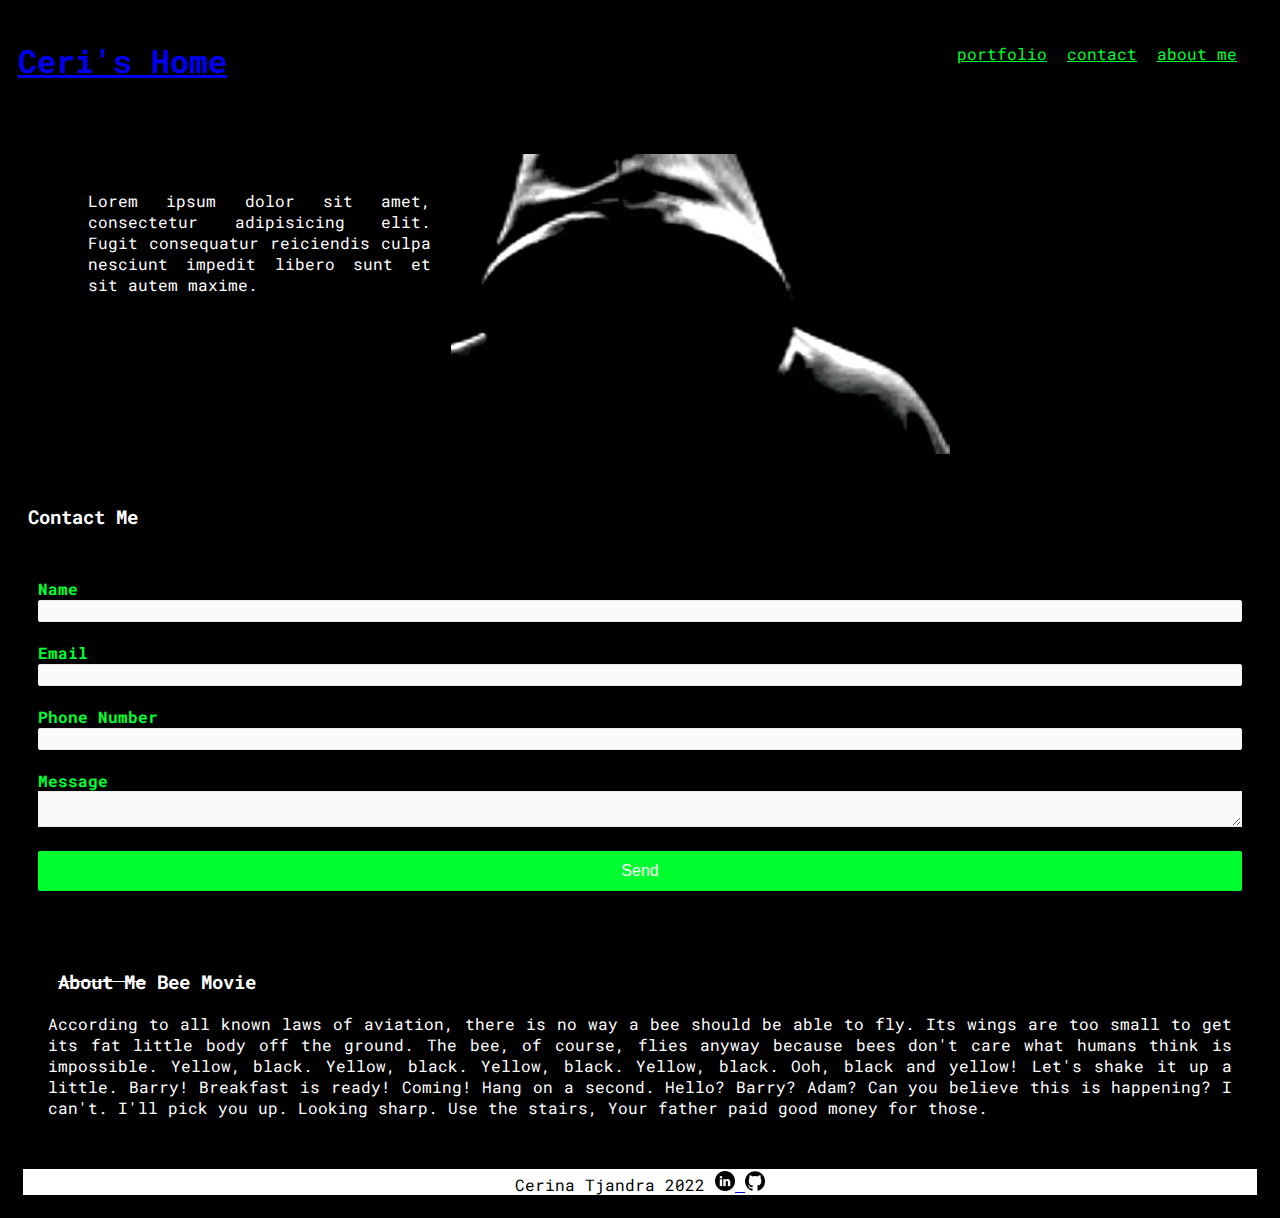
<file: index.html>
<!DOCTYPE html>
<html lang="en">
<head>
    <meta charset="UTF-8">
    <meta http-equiv="X-UA-Compatible" content="IE=edge">
    <meta name="viewport" content="width=device-width, initial-scale=1.0">
    <title>Cerina Tjandra's Portfolio</title>
    <link rel="stylesheet" href="styles.css" />
</head>
<body>
    <header>
        <a href="index.html">
            <h1>Ceri's Home</h1>
        </a>
        <nav>
            <a href="portfolio.html">Portfolio</a>
            <a href="#form-wrapper">Contact</a>
            <a href="#about">About Me</a>
        </nav>
    </header>

    <main>
        <div id="top">
            <div id="top-left">
                <p>
                Lorem ipsum dolor sit amet, consectetur adipisicing elit. Fugit consequatur reiciendis culpa nesciunt impedit libero sunt et sit autem maxime.
                </p>
            </div>
            <div id="top-right">
                <!-- <img src="images/ceri.jpg"> -->
            </div>
        </div>
        <div id="form">
            <h3>Contact Me</h3>
        
        <div id="form-wrapper">
            
            <form action="https://formspree.io/f/mdojzlbq" method="post" target="_blank">
                <div class="form-item">
                    <label for="name">Name</label>
                    <input type="text" id="name" name="name" />
                </div>
                <div class="row">
                    <div class="form-item">
                        <label for="mail">Email</label>
                        <input type="email" id="mail" name="email" />
                    </div>
                    <div class="form-item">
                        <label for="number">Phone Number</label>
                        <input type="tel" id="number" name="number" />
                    </div>
                </div>
                <div class="form-item">
                        <label for="messsage">Message</label>
                        <textarea id="message" name="message"></textarea>
                </div>
                <div class="form-item">
                    <button type="submit">Send</button>
                </div>
            </form>
        </div>
    </div>
        <div id="about">
            <h3><span class="wrong">About Me</span> Bee Movie</h3>
        <div class="expanded-text">
            <p class="text">
              <span class="short-name">According to all known laws of aviation, there is no way a bee should be able to fly.
                Its wings are too small to get its fat little body off the ground.
                The bee, of course, flies anyway because bees don't care what humans think is impossible.
                Yellow, black. Yellow, black. Yellow, black. Yellow, black.
                Ooh, black and yellow!
                Let's shake it up a little.
                Barry! Breakfast is ready!
                Coming!
                Hang on a second.
                Hello?
                Barry?
                Adam?
                Can you believe this is happening?
                I can't.
                I'll pick you up.
                Looking sharp.
                Use the stairs, Your father paid good money for those.</span>
              <span class="longer-name">According to all known laws of aviation, there is no way a bee should be able to fly.
                Its wings are too small to get its fat little body off the ground.
                The bee, of course, flies anyway because bees don't care what humans think is impossible.
                Yellow, black. Yellow, black. Yellow, black. Yellow, black.
                Ooh, black and yellow!
                Let's shake it up a little.
                Barry! Breakfast is ready!
                Coming!
                Hang on a second.
                Hello?
                Barry?
                Adam?
                Can you believe this is happening?
                I can't.
                I'll pick you up.
                Looking sharp.
                Use the stairs, Your father paid good money for those.
                Sorry. I'm excited.
                Here's the graduate.
                We're very proud of you, son.
                A perfect report card, all B's.
                Very proud.
                Ma! I got a thing going here.
                You got lint on your fuzz.
                Ow! That's me!
                Wave to us! We'll be in row 118,000.
                Bye!
                Barry, I told you, stop flying in the house!
                Hey, Adam.
                Hey, Barry.
                Is that fuzz gel?
                A little. Special day, graduation.
                Never thought I'd make it.
                Three days grade school, three days high school.
                Those were awkward.
                Three days college. I'm glad I took a day and hitchhiked around The Hive.
                You did come back different.
                Hi, Barry. Artie, growing a mustache? Looks good.
                Hear about Frankie?
                Yeah.
                You going to the funeral?
                No, I'm not going.
                Everybody knows, sting someone, you die.
                Don't waste it on a squirrel.
                Such a hothead.
                I guess he could have just gotten out of the way.
                I love this incorporating an amusement park into our day.
                That's why we don't need vacations.
                Boy, quite a bit of pomp under the circumstances.
                Well, Adam, today we are men.
                We are!
                Bee-men.
                Amen!
                Hallelujah!
                Students, faculty, distinguished bees,
                please welcome Dean Buzzwell.
                Welcome, New Hive City graduating class of 9:15.
                That concludes our ceremonies And begins your career at Honex Industries!
                Will we pick our job today?
                I heard it's just orientation.
                Heads up! Here we go.
                Keep your hands and antennas inside the tram at all times.
                Wonder what it'll be like?
                A little scary.
                Welcome to Honex, a division of Honesco and a part of the Hexagon Group.
                This is it!
                Wow.
                Wow.
                We know that you, as a bee, have worked your whole life to get to the point where you can work for your whole life.
                Honey begins when our valiant Pollen Jocks bring the nectar to The Hive.
                Our top-secret formula is automatically color-corrected, scent-adjusted and bubble-contoured into this soothing sweet syrup with its distinctive golden glow you know as... Honey!
                That girl was hot.
                She's my cousin!
                She is?
                Yes, we're all cousins.
                Right. You're right.
                At Honex, we constantly strive to improve every aspect of bee existence.
                These bees are stress-testing a new helmet technology.
                What do you think he makes?
                Not enough.
                Here we have our latest advancement, the Krelman.
                What does that do?
                Catches that little strand of honey that hangs after you pour it.
                Saves us millions.
                Can anyone work on the Krelman?
                Of course. Most bee jobs are small ones.
                But bees know that every small job, if it's done well, means a lot.
                But choose carefully because you'll stay in the job you pick for the rest of your life.
                The same job the rest of your life? I didn't know that.
                What's the difference?
                You'll be happy to know that bees, as a species, haven't had one day off in 27 million years.
                So you'll just work us to death?
                We'll sure try.
                Wow! That blew my mind!
                "What's the difference?"
                How can you say that?
                One job forever?
                That's an insane choice to have to make.
                I'm relieved. Now we only have to make one decision in life.
                But, Adam, how could they never have told us that?
                Why would you question anything? We're bees.
                We're the most perfectly functioning society on Earth.
                You ever think maybe things work a little too well here?
                Like what? Give me one example.
                I don't know. But you know what I'm talking about.
                Please clear the gate. Royal Nectar Force on approach.
                Wait a second. Check it out.
                Hey, those are Pollen Jocks!
                Wow.
                I've never seen them this close.
                They know what it's like outside The Hive.
                Yeah, but some don't come back.
                Hey, Jocks!
                Hi, Jocks!
                You guys did great!
                You're monsters!
                You're sky freaks! I love it! I love it!
                I wonder where they were.
                I don't know.
                Their day's not planned.
                Outside The Hive, flying who knows where, doing who knows what.
                You can't just decide to be a Pollen Jock. You have to be bred for that.
                Right.
                Look. That's more pollen than you and I will see in a lifetime.
                It's just a status symbol.
                Bees make too much of it.
                Perhaps. Unless you're wearing it and the ladies see you wearing it.
                Those ladies?
                Aren't they our cousins too?
                Distant. Distant.
                Look at these two.
                Couple of Hive Harrys.
                Let's have fun with them.
                It must be dangerous being a Pollen Jock.
                Yeah. Once a bear pinned me against a mushroom!
                He had a paw on my throat, and with the other, he was slapping me!
                Oh, my!
                I never thought I'd knock him out.
                What were you doing during this?
                Trying to alert the authorities.
                I can autograph that.
                A little gusty out there today, wasn't it, comrades?
                Yeah. Gusty.
                We're hitting a sunflower patch six miles from here tomorrow.
                Six miles, huh?
                Barry!
                A puddle jump for us, but maybe you're not up for it.
                Maybe I am.
                You are not!
                We're going 0900 at J-Gate.
                What do you think, buzzy-boy?
                Are you bee enough?
                I might be. It all depends on what 0900 means.
                Hey, Honex!
                Dad, you surprised me.
                You decide what you're interested in?
                Well, there's a lot of choices.
                But you only get one.
                Do you ever get bored doing the same job every day?
                Son, let me tell you about stirring.
                You grab that stick, and you just move it around, and you stir it around.
                You get yourself into a rhythm.
                It's a beautiful thing.
                You know, Dad, the more I think about it,
                maybe the honey field just isn't right for me.
                You were thinking of what, making balloon animals?
                That's a bad job for a guy with a stinger.
                Janet, your son's not sure he wants to go into honey!
                Barry, you are so funny sometimes.
                I'm not trying to be funny.
                You're not funny! You're going into honey. Our son, the stirrer!
                You're gonna be a stirrer?
                No one's listening to me!
                Wait till you see the sticks I have.
                I could say anything right now.
                I'm gonna get an ant tattoo!
                Let's open some honey and celebrate!
                Maybe I'll pierce my thorax. Shave my antennae. Shack up with a grasshopper. Get a gold tooth and call everybody "dawg"!
                I'm so proud.
                We're starting work today!
                Today's the day.
                Come on! All the good jobs will be gone.
                Yeah, right.
                Pollen counting, stunt bee, pouring, stirrer, front desk, hair removal...
                Is it still available?
                Hang on. Two left!
                One of them's yours! Congratulations!
                Step to the side.
                What'd you get?
                Picking crud out. Stellar!
                Wow!
                Couple of newbies?
                Yes, sir! Our first day! We are ready!
                Make your choice.
                You want to go first?
                No, you go.
                Oh, my. What's available?
                Restroom attendant's open, not for the reason you think.
                Any chance of getting the Krelman?
                Sure, you're on.
                I'm sorry, the Krelman just closed out.
                Wax monkey's always open.
                The Krelman opened up again.
                What happened?
                A bee died. Makes an opening. See? He's dead. Another dead one.
                Deady. Deadified. Two more dead.
                Dead from the neck up. Dead from the neck down. That's life!
                Oh, this is so hard!
                Heating, cooling, stunt bee, pourer, stirrer, humming, inspector number seven, lint coordinator, stripe supervisor, mite wrangler.
                Barry, what do you think I should... Barry?
                Barry!
                All right, we've got the sunflower patch in quadrant nine...
                What happened to you?
                Where are you?
                I'm going out.
                Out? Out where?
                Out there.
                Oh, no!
                I have to, before I go to work for the rest of my life.
                You're gonna die! You're crazy! Hello?
                Another call coming in.
                If anyone's feeling brave, there's a Korean deli on 83rd that gets their roses today.
                Hey, guys.
                Look at that.
                Isn't that the kid we saw yesterday?
                Hold it, son, flight deck's restricted.
                It's OK, Lou. We're gonna take him up.
                Really? Feeling lucky, are you?
                Sign here, here. Just initial that.
                Thank you.
                OK.
                You got a rain advisory today, and as you all know, bees cannot fly in rain.
                So be careful. As always, watch your brooms, hockey sticks, dogs, birds, bears and bats.
                Also, I got a couple of reports of root beer being poured on us.
                Murphy's in a home because of it, babbling like a cicada!
                That's awful.
                And a reminder for you rookies, bee law number one, absolutely no talking to humans!
                 All right, launch positions!
                Buzz, buzz, buzz, buzz! Buzz, buzz, buzz, buzz! Buzz, buzz, buzz, buzz!
                Black and yellow!
                Hello!
                You ready for this, hot shot?
                Yeah. Yeah, bring it on.
                Wind, check.
                Antennae, check.
                Nectar pack, check.
                Wings, check.
                Stinger, check.
                Scared out of my shorts, check.
                OK, ladies,
                let's move it out!
                Pound those petunias, you striped stem-suckers!
                All of you, drain those flowers!
                Wow! I'm out!
                I can't believe I'm out!
                So blue.
                I feel so fast and free!
                Box kite!
                Wow!
                Flowers!
                This is Blue Leader, We have roses visual.
                Bring it around 30 degrees and hold.
                Roses!
                30 degrees, roger. Bringing it around.
                Stand to the side, kid.
                It's got a bit of a kick.
                That is one nectar collector!
                Ever see pollination up close?
                No, sir.
                I pick up some pollen here, sprinkle it over here. Maybe a dash over there, a pinch on that one.
                See that? It's a little bit of magic.
                That's amazing. Why do we do that?
                That's pollen power. More pollen, more flowers, more nectar, more honey for us.
                Cool.
                I'm picking up a lot of bright yellow, Could be daisies, Don't we need those?
                Copy that visual.
                Wait. One of these flowers seems to be on the move.
                Say again? You're reporting a moving flower?
                Affirmative.
                That was on the line!
                This is the coolest. What is it?
                I don't know, but I'm loving this color.
                It smells good.
                Not like a flower, but I like it.
                Yeah, fuzzy.
                Chemical-y.
                Careful, guys. It's a little grabby.
                My sweet lord of bees!
                Candy-brain, get off there!
                Problem!
                Guys!
                This could be bad.
                Affirmative.
                Very close.
                Gonna hurt.
                Mama's little boy.
                You are way out of position, rookie!
                Coming in at you like a missile!
                Help me!
                I don't think these are flowers.
                Should we tell him?
                I think he knows.
                What is this?!
                Match point!
                You can start packing up, honey, because you're about to eat it!
                Yowser!
                Gross.
                There's a bee in the car!
                Do something!
                I'm driving!
                Hi, bee.
                He's back here!
                He's going to sting me!
                Nobody move. If you don't move, he won't sting you. Freeze!
                He blinked!
                Spray him, Granny!
                What are you doing?!
                Wow... the tension level out here is unbelievable.
                I gotta get home.
                Can't fly in rain. Can't fly in rain. Can't fly in rain.
                Mayday! Mayday! Bee going down!
                Ken, could you close the window please?
                Ken, could you close the window please?
                Check out my new resume. I made it into a fold-out brochure. You see? Folds out.
                Oh, no. More humans. I don't need this.
                What was that?
                Maybe this time. This time. This time. This time! This time! This... Drapes!
                That is diabolical.
                It's fantastic. It's got all my special skills, even my top-ten favorite movies.
                What's number one? Star Wars?
                Nah, I don't go for that... kind of stuff.
                No wonder we shouldn't talk to them. They're out of their minds.
                When I leave a job interview, they're flabbergasted, can't believe what I say.
                There's the sun. Maybe that's a way out.
                I don't remember the sun having a big 75 on it.
                I predicted global warming. I could feel it getting hotter. At first I thought it was just me.
                Wait! Stop! Bee!
                Stand back. These are winter boots.
                Wait!
                Don't kill him!
                You know I'm allergic to them! This thing could kill me!
                Why does his life have less value than yours?
                Why does his life have any less value than mine? Is that your statement?
                I'm just saying all life has value. You don't know what he's capable of feeling.
                My brochure!
                There you go, little guy.
                I'm not scared of him.It's an allergic thing.
                 Put that on your resume brochure.
                My whole face could puff up.
                Make it one of your special skills.
                Knocking someone out is also a special skill.
                Right. Bye, Vanessa. Thanks.
                Vanessa, next week? Yogurt night?
                Sure, Ken. You know, whatever.
                You could put carob chips on there.
                Bye.
                Supposed to be less calories.
                Bye.
                I gotta say something. She saved my life. I gotta say something.
                All right, here it goes.
                Nah.
                What would I say?
                I could really get in trouble. It's a bee law. You're not supposed to talk to a human.
                I can't believe I'm doing this. I've got to.
                Oh, I can't do it. Come on!
                No. Yes. No. Do it. I can't.
                How should I start it? "You like jazz?" No, that's no good.
                Here she comes! Speak, you fool!
                Hi!
                I'm sorry. You're talking.
                Yes, I know.
                You're talking!
                I'm so sorry.
                No, it's OK. It's fine.
                I know I'm dreaming. But I don't recall going to bed.
                Well, I'm sure this is very disconcerting.
                This is a bit of a surprise to me. I mean, you're a bee!
                I am. And I'm not supposed to be doing this, but they were all trying to kill me.
                And if it wasn't for you... I had to thank you. It's just how I was raised.
                That was a little weird. I'm talking with a bee.
                Yeah.
                I'm talking to a bee. And the bee is talking to me!
                I just want to say I'm grateful.
                I'll leave now.
                Wait! How did you learn to do that?
                What?
                The talking thing.
                Same way you did, I guess. "Mama, Dada, honey." You pick it up.
                That's very funny.
                Yeah.
                Bees are funny. If we didn't laugh, we'd cry with what we have to deal with.
                Anyway... Can I... get you something?
                Like what?
                I don't know. I mean... I don't know. Coffee?
                I don't want to put you out.
                It's no trouble. It takes two minutes.
                It's just coffee.
                I hate to impose.
                Don't be ridiculous!
                Actually, I would love a cup.
                Hey, you want rum cake?
                I shouldn't.
                Have some.
                No, I can't.
                Come on!
                I'm trying to lose a couple micrograms.
                Where?
                These stripes don't help.
                You look great!
                I don't know if you know anything about fashion.
                Are you all right?
                No.
                He's making the tie in the cab as they're flying up Madison.
                He finally gets there.
                He runs up the steps into the church.
                The wedding is on.
                And he says, "Watermelon?
                I thought you said Guatemalan.
                Why would I marry a watermelon?"
                Is that a bee joke?
                That's the kind of stuff we do.
                Yeah, different.
                So, what are you gonna do, Barry?
                About work? I don't know.
                I want to do my part for The Hive, but I can't do it the way they want.
                I know how you feel.
                You do?
                Sure.
                My parents wanted me to be a lawyer or a doctor, but I wanted to be a florist.
                Really?
                My only interest is flowers.
                Our new queen was just elected with that same campaign slogan.
                Anyway, if you look... There's my hive right there. See it?
                You're in Sheep Meadow!
                Yes! I'm right off the Turtle Pond!
                No way! I know that area. I lost a toe ring there once.
                Why do girls put rings on their toes?
                Why not?
                It's like putting a hat on your knee.
                Maybe I'll try that.
                You all right, ma'am?
                Oh, yeah. Fine.
                Just having two cups of coffee!
                Anyway, this has been great.
                Thanks for the coffee.
                Yeah, it's no trouble.
                Sorry I couldn't finish it. If I did, I'd be up the rest of my life.
                Are you...?
                Can I take a piece of this with me?
                Sure! Here, have a crumb.
                Thanks!
                Yeah.
                All right. Well, then... I guess I'll see you around. Or not.
                OK, Barry.
                And thank you so much again... for before.
                Oh, that? That was nothing.
                Well, not nothing, but... Anyway...
                This can't possibly work.
                He's all set to go.
                We may as well try it.
                OK, Dave, pull the chute.
                Sounds amazing.
                It was amazing!
                It was the scariest, happiest moment of my life.
                Humans! I can't believe you were with humans!
                Giant, scary humans!
                What were they like?
                Huge and crazy. They talk crazy.
                They eat crazy giant things.
                They drive crazy.
                Do they try and kill you, like on TV?
                Some of them. But some of them don't.
                How'd you get back?
                Poodle.
                You did it, and I'm glad. You saw whatever you wanted to see.
                You had your "experience." Now you can pick out yourjob and be normal.
                Well...
                Well?
                Well, I met someone.
                You did? Was she Bee-ish?
                A wasp?! Your parents will kill you!
                No, no, no, not a wasp.
                Spider?
                I'm not attracted to spiders.
                I know it's the hottest thing, with the eight legs and all. I can't get by that face.
                So who is she?
                She's... human.
                No, no. That's a bee law. You wouldn't break a bee law.
                Her name's Vanessa.
                Oh, boy.
                She's so nice. And she's a florist!
                Oh, no! You're dating a human florist!
                We're not dating.
                You're flying outside The Hive, talking to humans that attack our homes with power washers and M-80s! One-eighth a stick of dynamite!
                She saved my life! And she understands me.
                This is over!
                Eat this.
                This is not over! What was that?
                They call it a crumb.
                It was so stingin' stripey!
                And that's not what they eat.
                That's what falls off what they eat!
                You know what a Cinnabon is?
                No.
                It's bread and cinnamon and frosting. They heat it up...
                Sit down!
                ...really hot!
                Listen to me!
                We are not them! We're us.
                There's us and there's them!
                Yes, but who can deny the heart that is yearning?
                There's no yearning. Stop yearning. Listen to me!
                You have got to start thinking bee, my friend. Thinking bee!
                Thinking bee.
                Thinking bee.
                Thinking bee! Thinking bee! Thinking bee! Thinking bee!
                There he is. He's in the pool.
                You know what your problem is, Barry?
                I gotta start thinking bee?
                How much longer will this go on?
                It's been three days! Why aren't you working?
                I've got a lot of big life decisions to think about.
                What life? You have no life!
                You have no job. You're barely a bee!
                Would it kill you to make a little honey?
                Barry, come out. Your father's talking to you.
                Martin, would you talk to him?
                Barry, I'm talking to you!
                You coming?
                Got everything?
                All set!
                Go ahead. I'll catch up.
                Don't be too long.
                Watch this!
                Vanessa!
                We're still here.
                I told you not to yell at him.
                He doesn't respond to yelling!
                Then why yell at me?
                Because you don't listen!
                I'm not listening to this.
                Sorry, I've gotta go.
                Where are you going?
                I'm meeting a friend.
                A girl? Is this why you can't decide?
                Bye.
                I just hope she's Bee-ish.
                They have a huge parade of flowers every year in Pasadena?
                To be in the Tournament of Roses, that's every florist's dream!
                Up on a float, surrounded by flowers, crowds cheering.
                A tournament. Do the roses compete in athletic events?
                No. All right, I've got one.
                How come you don't fly everywhere?
                It's exhausting. Why don't you run everywhere? It's faster.
                Yeah, OK, I see, I see.
                All right, your turn.
                TiVo. You can just freeze live TV? That's insane!
                You don't have that?
                We have Hivo, but it's a disease. It's a horrible, horrible disease.
                Oh, my.
                Dumb bees!
                You must want to sting all those jerks.
                We try not to sting. It's usually fatal for us.
                So you have to watch your temper.
                Very carefully.
                You kick a wall, take a walk, write an angry letter and throw it out. Work through it like any emotion: Anger, jealousy, lust.
                Oh, my goodness! Are you OK?
                Yeah.
                What is wrong with you?!
                It's a bug.
                He's not bothering anybody.
                Get out of here, you creep!
                What was that? A Pic 'N' Save circular?
                Yeah, it was. How did you know?
                It felt like about 10 pages. Seventy-five is pretty much our limit.
                You've really got that down to a science.
                I lost a cousin to Italian Vogue.
                I'll bet.
                What in the name of Mighty Hercules is this?
                How did this get here? cute Bee, Golden Blossom, Ray Liotta Private Select?
                Is he that actor?
                I never heard of him.
                Why is this here?
                For people. We eat it.
                You don't have enough food of your own?
                Well, yes.
                How do you get it?
                Bees make it.
                I know who makes it! And it's hard to make it!
                There's heating, cooling, stirring. You need a whole Krelman thing!
                It's organic.
                It's our-ganic!
                It's just honey, Barry.
                Just what?!
                Bees don't know about this! This is stealing! A lot of stealing!
                You've taken our homes, schools,hospitals! This is all we have!
                And it's on sale?! I'm getting to the bottom of this.
                I'm getting to the bottom of all of this!
                Hey, Hector. You almost done?
                Almost.
                He is here. I sense it.
                Well, I guess I'll go home now and just leave this nice honey out, with no one around.
                You're busted, box boy!
                I knew I heard something.
                So you can talk!
                I can talk. And now you'll start talking!
                Where you getting the sweet stuff? Who's your supplier?
                I don't understand.
                I thought we were friends.
                The last thing we want to do is upset bees!
                You're too late! It's ours now!
                You, sir, have crossed the wrong sword!
                You, sir, will be lunch for my iguana, Ignacio!
                Where is the honey coming from? Tell me where!
                Honey Farms! It comes from Honey Farms!
                Crazy person!
                What horrible thing has happened here?
                These faces, they never knew what hit them. And now
                they're on the road to nowhere!
                Just keep still.
                What? You're not dead?
                Do I look dead? They will wipe anything that moves. Where you headed?
                To Honey Farms. I am onto something huge here.
                I'm going to Alaska. Moose blood, crazy stuff. Blows your head off!
                I'm going to Tacoma.
                And you?
                He really is dead.
                All right.
                Uh-oh!
                What is that?!
                Oh, no!
                A wiper! Triple blade!
                Triple blade?
                Jump on! It's your only chance, bee!
                Why does everything have
                to be so doggone clean?!
                How much do you people need to see?!
                Open your eyes!
                Stick your head out the window!
                From NPR News in Washington,
                I'm Carl Kasell.
                But don't kill no more bugs!
                Bee!
                Moose blood guy!!
                You hear something?
                Like what?
                Like tiny screaming.
                Turn off the radio.
                Whassup, bee boy?
                Hey, Blood.
                Just a row of honey jars, as far as the eye could see.
                Wow!
                I assume wherever this truck goes is where they're getting it. I mean, that honey's ours.
                Bees hang tight. We're all jammed in.
                It's a close community.
                Not us, man. We on our own. Every mosquito on his own.
                What if you get in trouble?
                You a mosquito, you in trouble. Nobody likes us. They just smack. See a mosquito, smack, smack!
                At least you're out in the world. You must meet girls.
                Mosquito girls try to trade up, get with a moth, dragonfly. Mosquito girl don't want no mosquito.
                You got to be kidding me!
                Mooseblood's about to leave the building! So long, bee!
                Hey, guys!
                Mooseblood!
                I knew I'd catch y'all down here.
                Did you bring your crazy straw?
                We throw it in jars, slap a label on it, and it's pretty much pure profit.
                What is this place?
                A bee's got a brain the size of a pinhead.
                They are pinheads!
                Pinhead.
                Check out the new smoker.
                Oh, sweet. That's the one you want. The Thomas 3000!
                Smoker?
                Ninety puffs a minute, semi-automatic. Twice the nicotine, all the tar. A couple breaths of this knocks them right out.
                They make the honey, and we make the money.
                "They make the honey, and we make the money"?
                Oh, my!
                What's going on? Are you OK?
                Yeah. It doesn't last too long.
                Do you know you're in a fake hive with fake walls?
                Our queen was moved here. We had no choice.
                This is your queen? That's a man in women's clothes! That's a drag queen!
                What is this?
                Oh, no!
                There's hundreds of them!
                Bee honey.
                Our honey is being brazenly stolen on a massive scale!
                This is worse than anything bears have done! I intend to do something.
                Oh, Barry, stop.
                Who told you humans are taking our honey? That's a rumor.
                Do these look like rumors?
                That's a conspiracy theory. These are obviously doctored photos. How did you get mixed up in this?
                He's been talking to humans.
                What? Talking to humans?!
                He has a human girlfriend. And they make out!
                Make out? Barry!
                We do not.
                You wish you could.
                Whose side are you on?
                The bees!
                I dated a cricket once in San Antonio. Those crazy legs kept me up all night.
                Barry, this is what you want to do with your life?
                I want to do it for all our lives. Nobody works harder than bees!
                Dad, I remember you coming home so overworked
                your hands were still stirring. You couldn't stop.
                I remember that.
                What right do they have to our honey?
                We live on two cups a year. They put it in lip balm for no reason whatsoever!
                Even if it's true, what can one bee do?
                Sting them where it really hurts.
                In the face! The eye!
                That would hurt.
                No.
                Up the nose? That's a killer.
                There's only one place you can sting the humans, one place where it matters.
                Hive at Five, The Hive's only full-hour action news source.
                No more bee beards!
                With Bob Bumble at the anchor desk. Weather with Storm Stinger. Sports with Buzz Larvi. And Jeanette Chung.
                Good evening. I'm Bob Bumble.
                And I'm Jeanette Ohung.
                A tri-county bee, Barry Benson, intends to sue the human race for stealing our honey, packaging it and profiting from it illegally!
                Tomorrow night on Bee Larry King, we'll have three former queens here in our studio, discussing their new book, classy Ladies, out this week on Hexagon.
                Tonight we're talking to Barry Benson.
                Did you ever think, "I'm a kid from The Hive. I can't do this"?
                Bees have never been afraid to change the world.
                What about Bee Oolumbus? Bee Gandhi? Bejesus?
                Where I'm from, we'd never sue humans.
                We were thinking of stickball or candy stores.
                How old are you?
                The bee community is supporting you in this case, which will be the trial of the bee century.
                You know, they have a Larry King in the human world too.
                It's a common name. Next week...
                He looks like you and has a show and suspenders and colored dots...
                Next week...
                Glasses, quotes on the bottom from the guest even though you just heard 'em.
                Bear Week next week! They're scary, hairy and here live.
                Always leans forward, pointy shoulders, squinty eyes, very Jewish.
                In tennis, you attack at the point of weakness!
                It was my grandmother, Ken. She's 81.
                Honey, her backhand's a joke!
                I'm not gonna take advantage of that?
                Quiet, please.
                Actual work going on here.
                Is that that same bee?
                Yes, it is!
                I'm helping him sue the human race.
                Hello.
                Hello, bee.
                This is Ken.
                Yeah, I remember you. Timberland, size ten and a half. Vibram sole, I believe.
                Why does he talk again?
                Listen, you better go 'cause we're really busy working.
                But it's our yogurt night!
                Bye-bye.
                Why is yogurt night so difficult?!
                You poor thing. You two have been at this for hours!
                Yes, and Adam here has been a huge help.
                Frosting...
                How many sugars?
                Just one. I try not to use the competition.
                So why are you helping me?
                Bees have good qualities. And it takes my mind off the shop. Instead of flowers, people are giving balloon bouquets now.
                Those are great, if you're three.
                And artificial flowers.
                Oh, those just get me psychotic!
                Yeah, me too.
                Bent stingers, pointless pollination.
                Bees must hate those fake things!
                Nothing worse than a daffodil that's had work done.
                Maybe this could make up for it a little bit.
                This lawsuit's a pretty big deal.
                I guess.
                You sure you want to go through with it?
                Am I sure? When I'm done with the humans, they won't be able to say, "Honey, I'm home," without paying a royalty!
                It's an incredible scene here in downtown Manhattan, where the world anxiously waits, because for the first time in history, we will hear for ourselves if a honeybee can actually speak.
                What have we gotten into here, Barry?
                It's pretty big, isn't it?
                I can't believe how many humans don't work during the day.
                You think billion-dollar multinational food companies have good lawyers?
                Everybody needs to stay behind the barricade.
                What's the matter?
                I don't know, I just got a chill.
                Well, if it isn't the bee team.
                You boys work on this?
                All rise! The Honorable Judge Bumbleton presiding.
                All right. Case number 4475,
                Superior Court of New York,
                Barry Bee Benson v. the Honey Industry is now in session.
                Mr. Montgomery, you're representing the five food companies collectively?
                A privilege.
                Mr. Benson... you're representing all the bees of the world?
                I'm kidding. Yes, Your Honor, we're ready to proceed.
                Mr. Montgomery, your opening statement, please.
                Ladies and gentlemen of the jury, my grandmother was a simple woman. Born on a farm, she believed it was man's divine right to benefit from the bounty of nature God put before us.
                If we lived in the topsy-turvy world Mr. Benson imagines, just think of what would it mean.
                I would have to negotiate with the silkworm for the elastic in my britches!
                Talking bee!
                How do we know this isn't some sort of holographic motion-picture-capture Hollywood wizardry?
                They could be using laser beams! Robotics! Ventriloquism! Cloning! For all we know, he could be on steroids!
                Mr. Benson?
                Ladies and gentlemen, there's no trickery here. I'm just an ordinary bee. Honey's pretty important to me. It's important to all bees. We invented it! We make it. And we protect it with our lives.
                Unfortunately, there are some people in this room who think they can take it from us 'cause we're the little guys!
                I'm hoping that, after this is all over, you'll see how, by taking our honey, you not only take everything we have but everything we are!
                I wish he'd dress like that all the time. So nice!
                Call your first witness.
                So, Mr. Klauss Vanderhayden of Honey Farms, big company you have.
                I suppose so.
                I see you also own Honeyburton and Honron!
                Yes, they provide beekeepers for our farms.
                Beekeeper. I find that to be a very disturbing term.
                I don't imagine you employ any bee-free-ers, do you?
                No.
                I couldn't hear you.
                No.
                No. Because you don't free bees. You keep bees. Not only that, it seems you thought a bear would be an appropriate image for a jar of honey.
                They're very lovable creatures. Yogi Bear, Fozzie Bear, Build-A-Bear.
                You mean like this?
                Bears kill bees!
                How'd you like his head crashing through your living room?! Biting into your couch! Spitting out your throw pillows! OK, that's enough. Take him away.
                So, Mr. Sting, thank you for being here. Your name intrigues me. Where have I heard it before?
                I was with a band called The Police.
                But you've never been a police officer, have you?
                No, I haven't.
                No, you haven't. And so here we have yet another example of bee culture casually stolen by a human for nothing more than a prance-about stage name.
                Oh, please.
                Have you ever been stung, Mr. Sting? Because I'm feeling a little stung, Sting. Or should I say... Mr. Gordon M. Sumner!
                That's not his real name?! You idiots!
                Mr. Liotta, first, belated congratulations on your Emmy win for a guest spot on ER in 2005.
                Thank you. Thank you.
                I see from your resume that you're devilishly handsome with a churning inner turmoil that's ready to blow.
                I enjoy what I do. Is that a crime?
                Not yet it isn't. But is this what it's come to for you? Exploiting tiny, helpless bees so you don't have to rehearse your part and learn your lines, sir?
                Watch it, Benson! I could blow right now!
                This isn't a goodfella.
                This is a badfella!
                Why doesn't someone just step on this creep, and we can all go home?!
                Order in this court!
                You're all thinking it!
                Order! Order, I say!
                Say it!
                Mr. Liotta, please sit down!
                I think it was awfully nice of that bear to pitch in like that. I think the jury's on our side.
                Are we doing everything right, legally?
                I'm a florist.
                Right. Well, here's to a great team.
                To a great team!
                Well, hello.
                Ken!
                Hello.
                I didn't think you were coming.
                No, I was just late I tried to call, but... the battery.
                I didn't want all this to go to waste,
                so I called Barry. Luckily, he was free.
                Oh, that was lucky.
                There's a little left. I could heat it up.
                Yeah, heat it up, sure, whatever.
                So I hear you're quite a tennis player. I'm not much for the game myself. The ball's a little grabby.
                That's where I usually sit. Right... there.
                Ken, Barry was looking at your resume, and he agreed with me that eating with chopsticks isn't really a special skill.
                You think I don't see what you're doing?
                I know how hard it is to find the right job. We have that in common.
                Do we?
                Bees have 100 percent employment, but we do jobs like taking the crud out.
                That's just what I was thinking about doing.
                Ken, I let Barry borrow your razor for his fuzz. I hope that was all right.
                I'm going to drain the old stinger.
                Yeah, you do that.
                Look at that.
                You know, I've just about had it with your little Mind Games.
                What's that?
                Italian Vogue.
                Mamma mia, that's a lot of pages.
                A lot of ads.
                Remember what Van said, why is your life more valuable than mine?
                Funny, I just can't seem to recall that! I think something stinks in here!
                I love the smell of flowers.
                How do you like the smell of flames?!
                Not as much.
                Water bug! Not taking sides!
                Ken, I'm wearing a Chapstick hat!
                This is pathetic!
                I've got issues!
                Well, well, well, a royal flush!
                You're bluffing.
                Am I?
                Surf's up, dude!
                Poo water!
                That bowl is gnarly. Except for those dirty yellow rings!
                Kenneth! What are you doing?!
                You know, I don't even like honey! I don't eat it!
                We need to talk! He's just a little bee!
                And he happens to be the nicest bee I've met in a long time!
                Long time? What are you talking about?! Are there other bugs in your life?
                 No, but there are other things bugging me in life. And you're one of them!
                Fine! Talking bees, no yogurt night...
                My nerves are fried from riding on this emotional roller coaster!
                Goodbye, Ken.
                And for your information, I prefer sugar-free, artificial sweeteners made by man!
                I'm sorry about all that.
                I know it's got an aftertaste! I like it!
                I always felt there was some kind of barrier between Ken and me. I couldn't overcome it.
                Oh, well.
                Are you OK for the trial?
                I believe Mr. Montgomery is about out of ideas.
                We would like to call Mr. Barry Benson Bee to the stand.
                Good idea! You can really see why he's considered one of the best lawyers...
                Yeah.
                Layton, you've gotta weave some magic with this jury, or it's gonna be all over.
                Don't worry. The only thing I have to do to turn this jury around is to remind them of what they don't like about bees.
                You got the tweezers?
                Are you allergic?
                Only to losing, son. Only to losing.
                Mr. Benson Bee, I'll ask you what I think we'd all like to know.
                What exactly is your relationship to that woman?
                We're friends.
                Good friends?
                Yes.
                How good? Do you live together?
                Wait a minute... Are you her little... bedbug?
                I've seen a bee documentary or two. From what I understand, doesn't your queen give birth to all the bee children?
                Yeah, but...
                So those aren't your real parents!
                Oh, Barry...
                Yes, they are!
                Hold me back!
                You're an illegitimate bee, aren't you, Benson?
                He's denouncing bees!
                Don't y'all date your cousins?
                Objection!
                I'm going to pincushion this guy!
                Adam, don't! It's what he wants!
                Oh, I'm hit!! Oh, lordy, I am hit!
                Order! Order!
                The venom! The venom is coursing through my veins! I have been felled by a winged beast of destruction! You see? You can't treat them like equals! They're striped savages! Stinging's the only thing they know! It's their way!
                Adam, stay with me.
                I can't feel my legs.
                What Angel of Mercy will come forward to suck the poison from my heaving buttocks?
                I will have order in this court. Order! Order, please!
                The case of the honeybees versus the human race took a pointed Turn Against the bees yesterday when one of their legal team stung Layton T. Montgomery.
                Hey, buddy.
                Hey.
                Is there much pain?
                Yeah.
                I... I blew the whole case, didn't I?
                It doesn't matter. What matters is
                you're alive. You could have died.
                I'd be better off dead. Look at me.
                They got it from the cafeteria downstairs, in a tuna sandwich. Look, there's a little celery still on it.
                What was it like to sting someone?
                I can't explain it. It was all... All adrenaline and then...and then ecstasy!
                All right.
                You think it was all a trap?
                Of course. I'm sorry. I flew us right into this.
                What were we thinking? Look at us. We're just a couple of bugs in this world.
                What will the humans do to us if they win?
                I don't know.
                I hear they put the roaches in motels. That doesn't sound so bad.
                Adam, they check in, but they don't check out!
                Oh, my.
                Could you get a nurse to close that window?
                Why?
                The smoke.
                Bees don't smoke.
                Right. Bees don't smoke.
                Bees don't smoke!
                But some bees are smoking.
                That's it! That's our case!
                It is? It's not over?
                Get dressed. I've gotta go somewhere.
                Get back to the court and stall. Stall any way you can.
                And assuming you've done step correctly, you're ready for the tub.
                Mr. Flayman.
                Yes? Yes, Your Honor!
                Where is the rest of your team?
                Well, Your Honor, it's interesting. Bees are trained to fly haphazardly, and as a result, we don't make very good time.
                I actually heard a funny story about...
                Your Honor, haven't these ridiculous bugs taken up enough of this court's valuable time? How much longer will we allow these absurd shenanigans to go on?
                They have presented no compelling evidence to support their charges against my clients, who run legitimate businesses.
                I move for a complete dismissal of this entire case!
                Mr. Flayman, I'm afraid I'm going to have to consider Mr. Montgomery's motion.
                But you can't! We have a terrific case.
                Where is your proof?
                Where is the evidence?
                Show me the smoking gun!
                Hold it, Your Honor!
                You want a smoking gun? Here is your smoking gun.
                What is that?
                It's a bee smoker!
                What, this? This harmless little contraption? This couldn't hurt a fly, let alone a bee.
                Look at what has happened to bees who have never been asked, "Smoking or non?" Is this what nature intended for us? To be forcibly addicted to smoke machines and man-made wooden slat work camps?
                Living out our lives as honey slaves to the white man?
                What are we gonna do?
                He's playing the species card.
                Ladies and gentlemen, please, free these bees!
                Free the bees! Free the bees! Free the bees! Free the bees! Free the bees!
                The court finds in favor of the bees!
                Vanessa, we won!
                I knew you could do it! High-five!
                Sorry.
                I'm OK! You know what this means?
                All the honey will finally belong to the bees.
                Now we won't have to work so hard all the time.
                This is an unholy perversion of the balance of nature, Benson.
                You'll regret this.
                Barry, how much honey is out there?
                All right. One at a time.
                Barry, who are you wearing?
                My sweater is Ralph Lauren, and I have no pants.
                What if Montgomery's right?
                What do you mean?
                We've been living the bee way a long time, 27 million years.
                Congratulations on your victory. What will you demand as a settlement?
                First, we'll demand a complete shutdown of all bee work camps.
                Then we want back the honey that was ours to begin with, every last drop.
                We demand an end to the glorification of the bear as anything more than a filthy, smelly, bad-breath stink machine.
                We're all aware of what they do in the woods.
                Wait for my signal. Take him out.
                He'll have nauseous for a few hours, then he'll be fine.
                And we will no longer tolerate bee-negative nicknames...
                But it's just a prance-about stage name!
                ...unnecessary inclusion of honey in bogus health products and la-dee-da human tea-time snack garnishments.
                Can't breathe.
                Bring it in, boys!
                Hold it right there! Good.
                Tap it.
                Mr. Buzzwell, we just passed three cups and there's gallons more coming!
                I think we need to shut down!
                Shut down? We've never shut down.
                Shut down honey production!
                Stop making honey!
                Turn your key, sir!
                What do we do now?
                Cannonball!
                We're shutting honey production!
                Mission abort.
                Aborting pollination and nectar detail.
                Returning to base.
                Adam, you wouldn't believe how much honey was out there.
                Oh, yeah?
                What's going on? Where is everybody?
                Are they out celebrating?
                They're home.
                They don't know what to do. Laying out, sleeping in.
                I heard your Uncle Carl was on his way to San Antonio with a cricket.
                At least we got our honey back.
                Sometimes I think, so what if humans liked our honey? Who wouldn't?
                It's the greatest thing in the world! I was excited to be part of making it.
                This was my new desk. This was my new job. I wanted to do it really well. And now...
                Now I can't.
                I don't understand why they're not happy.
                I thought their lives would be better!
                They're doing nothing. It's amazing.
                Honey really changes people.
                You don't have any idea what's going on, do you?
                What did you want to show me?
                This.
                What happened here?
                That is not the half of it.
                Oh, no. Oh, my.
                They're all wilting.
                Doesn't look very good, does it?
                No.
                And whose fault do you think that is?
                You know, I'm gonna guess bees.
                Bees?
                Specifically, me.
                I didn't think bees not needing to make honey would affect all these things.
                It's not just flowers. Fruits, vegetables, they all need bees.
                That's our whole SAT test right there.
                Take away produce, that affects the entire animal kingdom.
                And then, of course...
                The human species?
                So if there's no more pollination, it could all just go south here, couldn't it?
                I know this is also partly my fault.
                How about a suicide pact?
                How do we do it?
                I'll sting you, you step on me.
                That just kills you twice.
                Right, right.
                Listen, Barry... sorry, but I gotta get going.
                I had to open my mouth and talk.
                Vanessa?
                Vanessa? Why are you leaving?
                Where are you going?
                To the final Tournament of Roses parade in Pasadena.
                They've moved it to this weekend because all the flowers are dying.
                It's the Last Chance I'll ever have to see it.
                Vanessa, I just wanna say I'm sorry.
                I never meant it to turn out like this.
                I know. Me neither.
                Tournament of Roses.
                Roses can't do sports.
                Wait a minute. Roses. Roses?
                Roses!
                Vanessa!
                Roses?!
                Barry?
                Roses are flowers!
                Yes, they are.
                Flowers, bees, pollen!
                I know.
                That's why this is the last parade.
                Maybe not.
                Could you ask him to slow down?
                Could you slow down?
                Barry!
                OK, I made a huge mistake.
                This is a total disaster, all my fault.
                Yes, it kind of is.
                I've ruined the planet. I wanted to help you with the flower shop. I've made it worse.
                Actually, it's completely closed down.
                I thought maybe you were remodeling.
                But I have another idea, and it's greater than my previous ideas combined.
                I don't want to hear it!
                All right, they have the roses, the roses have the pollen.
                I know every bee, plant and flower bud in this park.
                All we gotta do is get what they've got back here with what we've got.
                Bees.
                Park.
                Pollen!
                Flowers.
                Repollination!
                Across the nation!
                Tournament of Roses, Pasadena, California.
                They've got nothing but flowers, floats and cotton candy.
                Security will be tight.
                I have an idea.
                Vanessa Bloome, FTD.
                Official floral business. It's real.
                Sorry, ma'am. Nice brooch.
                Thank you. It was a gift.
                Once inside, we just pick the right float.
                How about The Princess and the Pea?
                I could be the princess, and you could be the pea!
                Yes, I got it.
                Where should I sit?
                What are you?
                I believe I'm the pea.
                The pea?
                It goes under the mattresses.
                Not in this fairy tale, sweetheart.
                I'm getting the marshal.
                You do that! This whole parade is a fiasco!
                Let's see what this baby'll do.
                Hey, what are you doing?!
                Then all we do is blend in with traffic... without arousing suspicion.
                Once at the airport, there's no stopping us.
                Stop! Security.
                You and your insect pack your float?
                Yes.
                Has it been in your possession the entire time?
                Would you remove your shoes?
                Remove your stinger.
                It's part of me.
                I know. Just having some fun.
                Enjoy your flight.
                Then if we're lucky, we'll have just enough pollen to do the job.
                Can you believe how lucky we are? We have just enough pollen to do the job!
                I think this is gonna work.
                It's got to work.
                Attention, passengers, this is Captain Scott. We have a bit of bad weather in New York. It looks like we'll experience a couple hours delay.
                Barry, these are cut flowers with no water. They'll never make it.
                I gotta get up there and talk to them.
                Be careful.
                Can I get help with the Sky Mall magazine? I'd like to order the talking inflatable nose and ear hair trimmer.
                Captain, I'm in a real situation.
                What'd you say, Hal?
                Nothing.
                Bee!
                Don't freak out! My entire species...
                What are you doing?
                Wait a minute! I'm an attorney!
                Who's an attorney?
                Don't move.
                Oh, Barry.
                Good afternoon, passengers. This is your captain. Would a Miss Vanessa Bloome in 24B please report to the cockpit? And please hurry!
                What happened here?
                There was a DustBuster, a toupee, a life raft exploded.
                One's bald, one's in a boat, they're both unconscious!
                Is that another bee joke?
                No!
                No one's flying the plane!
                This is JFK control tower, Flight 356. What's your status?
                This is Vanessa Bloome. I'm a florist from New York.
                Where's the pilot?
                He's unconscious, and so is the copilot.
                Not good. Does anyone onboard have flight experience?
                As a matter of fact, there is.
                Who's that?
                Barry Benson.
                From the honey trial?! Oh, great.
                Vanessa, this is nothing more than a big metal bee.
                It's got giant wings, huge engines.
                I can't fly a plane.
                Why not? Isn't John Travolta a pilot?
                Yes.
                How hard could it be?
                Wait, Barry!
                We're headed into some lightning.
                This is Bob Bumble. We have some late-breaking news from JFK Airport, where a suspenseful scene is developing.
                Barry Benson, fresh from his legal victory...
                That's Barry!
                ...is attempting to land a plane, loaded with people, flowers and an incapacitated flight crew.
                Flowers?!
                We have a storm in the area and two individuals at the controls with absolutely no flight experience.
                Just a minute. There's a bee on that plane.
                I'm quite familiar with Mr. Benson and his no-account compadres.
                They've done enough damage.
                But isn't he your only hope?
                Technically, a bee shouldn't be able to fly at all.
                Their wings are too small... Haven't we heard this a million times?
                "The surface area of the wings and body mass make no sense."
                Get this on the air!
                Got it.
                Stand by.
                We're going live.
                The way we work may be a mystery to you. Making honey takes a lot of bees doing a lot of small jobs.
                But let me tell you about a small job. If you do it well, it makes a big difference.
                More than we realized. To us, to everyone.
                That's why I want to get bees back to working together. That's the bee way! We're not made of Jell-O.
                We get behind a fellow.
                Black and yellow!
                Hello!
                Left, right, down, hover.
                Hover?
                Forget hover.
                This isn't so hard.
                Beep-beep! Beep-beep!
                Barry, what happened?!
                Wait, I think we were on autopilot the whole time.
                That may have been helping me.
                And now we're not!
                So it turns out I cannot fly a plane.
                All of you, let's get behind this fellow! Move it out!
                Move out!
                Our only chance is if I do what I'd do, you copy me with the wings of the plane!
                Don't have to yell.
                I'm not yelling! We're in a lot of trouble.
                It's very hard to concentrate with that panicky tone in your voice!
                It's not a tone. I'm panicking!
                I can't do this!
                Vanessa, pull yourself together. You have to snap out of it!
                You snap out of it.
                You snap out of it.
                You snap out of it!
                You snap out of it!
                You snap out of it!
                You snap out of it!
                You snap out of it!
                You snap out of it!
                Hold it!
                Why? Come on, it's my turn.
                How is the plane flying?
                I don't know.
                Hello?
                Benson, got any flowers for a happy occasion in there?
                The Pollen Jocks!
                They do get behind a fellow.
                Black and yellow.
                Hello.
                All right, let's drop this tin can on the blacktop.
                Where? I can't see anything. Can you?
                No, nothing. It's all cloudy.
                Come on. You got to think bee, Barry.
                Thinking bee.
                Thinking bee.
                Thinking bee!
                Thinking bee! Thinking bee!
                Wait a minute. I think I'm feeling something.
                What?
                I don't know. It's strong, pulling me.
                Like a 27-million-year-old instinct.
                Bring the nose down.
                Thinking bee!
                Thinking bee! Thinking bee!
                What in the world is on the tarmac?
                Get some lights on that!
                Thinking bee!
                Thinking bee! Thinking bee!
                Vanessa, aim for the flower.
                OK.
                Cut the engines. We're going in on bee power. Ready, boys?
                Affirmative!
                Good. Good. Easy, now. That's it.
                Land on that flower!
                Ready? Full reverse!
                Spin it around!
                Not that flower! The other one!
                Which one?
                That flower.
                I'm aiming at the flower!
                That's a fat guy in a flowered shirt.
                I mean the giant pulsating flower made of millions of bees!
                Pull forward. Nose down. Tail up.
                Rotate around it.
                This is insane, Barry!
                This's the only way I know how to fly.
                Am I koo-koo-kachoo, or is this plane flying in an insect-like pattern?
                Get your nose in there. Don't be afraid. Smell it. Full reverse!
                Just drop it. Be a part of it.
                Aim for the center!
                Now drop it in! Drop it in, woman!
                Come on, already.
                Barry, we did it! You taught me how to fly!
                Yes. No high-five!
                Right.
                Barry, it worked!
                Did you see the giant flower?
                What giant flower? Where? Of course
                I saw the flower! That was genius!
                Thank you.
                But we're not done yet.
                Listen, everyone!
                This runway is covered with the last pollen from the last flowers available anywhere on Earth.
                That means this is our Last Chance. We're the only ones who make honey, pollinate flowers and dress like this.
                If we're gonna survive as a species, this is our moment! What do you say?
                Are we going to be bees, or just Museum of Natural History keychains?
                We're bees!
                Keychain!
                Then follow me! Except Keychain.
                Hold on, Barry. Here. You've earned this.
                Yeah!
                I'm a Pollen Jock! And it's a perfect fit. All I gotta do are the sleeves.
                Oh, yeah.
                That's our Barry.
                Mom! The bees are back!
                If anybody needs to make a call, now's the time. I got a feeling we'll be working late tonight!
                Here's your change. Have a great afternoon! Can I help who's next?
                Would you like some honey with that?
                It is bee-approved. Don't forget these.
                Milk, cream, cheese, it's all me.  And I don't see a nickel!
                Sometimes I just feel like a piece of meat!
                I had no idea.
                Barry, I'm sorry.
                Have you got a moment?
                Would you excuse me?
                My mosquito associate will help you.
                Sorry I'm late.
                He's a lawyer too?
                I was already a blood-sucking parasite. All I needed was a briefcase.
                Have a great afternoon!
                Barry, I just got this huge tulip order, and I can't get them anywhere.
                No problem, Vannie. Just leave it to me.
                You're a lifesaver, Barry. Can I help who's next?
                All right, scramble, jocks! It's time to fly.
                Thank you, Barry!
                That bee is living my life!
                Let it go, Kenny.
                When will this nightmare end?!
                Let it all go.
                Beautiful day to fly.
                Sure is.
                Between you and me,
                I was dying to get out of that office.
                You have got to start thinking bee, my friend.
                Thinking bee!
                Me?
                Hold it. Let's just stop for a second. Hold it.
                I'm sorry. I'm sorry, everyone. Can we stop here?
                I'm not making a major life decision during a production number!
                All right. Take ten, everybody. Wrap it up, guys.
                I had virtually no rehearsal for that.</span>
            </p>
            </div>
        </div>
    </div>
    </main>
    <footer>
        Cerina Tjandra 2022
        <a href="https://www.linkedin.com/in/cerina-tjandra/">
            <img src="images/linkedin.webp">
        </a>
        <a href="https://github.com/CeriIT">
            <img src="images/github.png">
        </a>
    </footer>
</body>
</html>
</file>
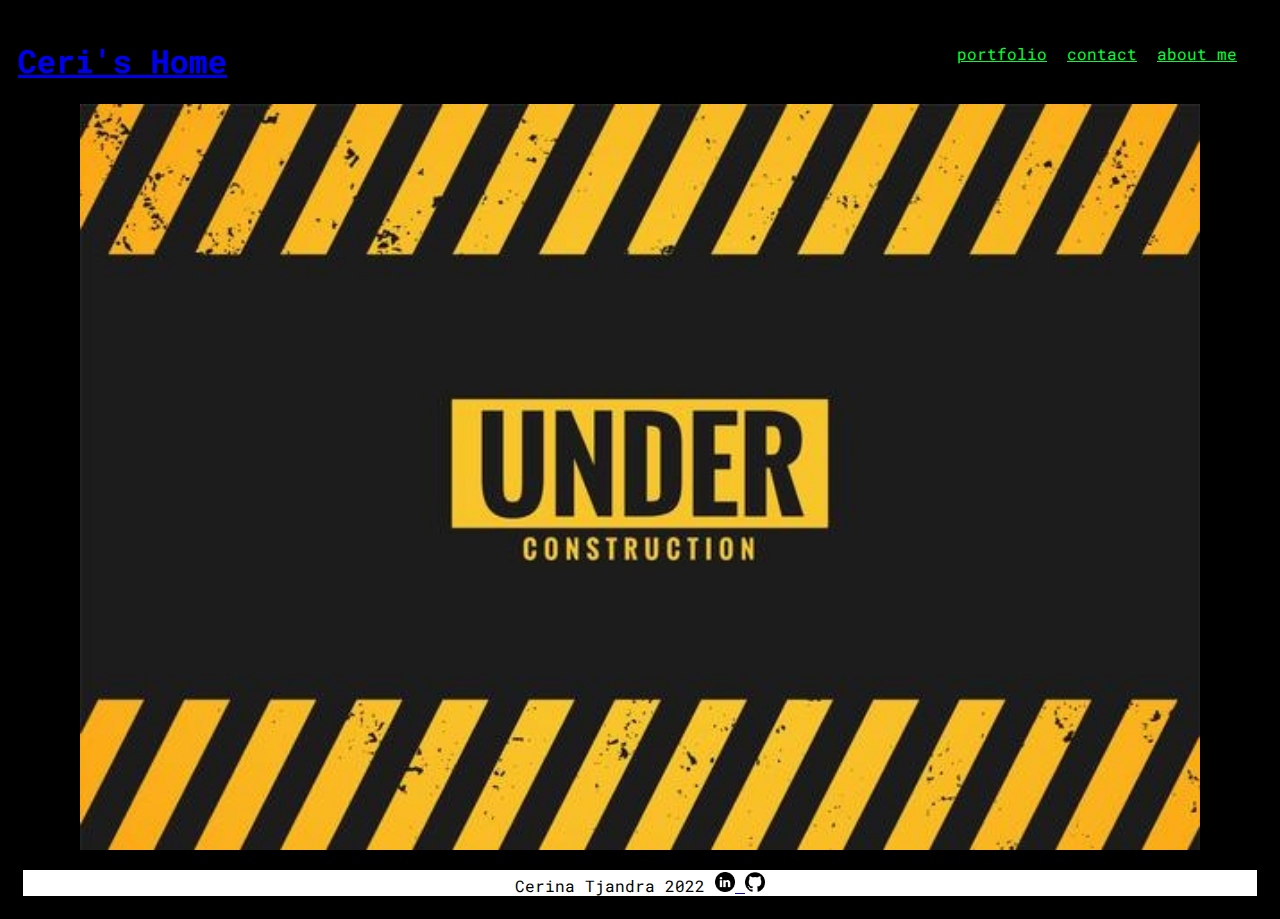
<file: portfolio.html>
<!DOCTYPE html>
<html lang="en">
<head>
    <meta charset="UTF-8">
    <meta http-equiv="X-UA-Compatible" content="IE=edge">
    <meta name="viewport" content="width=device-width, initial-scale=1.0">
    <title>Cerina Tjandra's Portfolio</title>
    <link rel="stylesheet" href="styles.css" />
</head>
<body>
    <header>
        <a href="index.html">
            <h1>Ceri's Home</h1>
        </a>
        <nav>
            <a href="portfolio.html">Portfolio</a>
            <a href="index.html#form-wrapper">Contact</a>
            <a href="index.html#about">About Me</a>
        </nav>
    </header>

    <main>
        <img id="wip" src="images/404.jpg">
    </main>

    <footer>
        Cerina Tjandra 2022
        <a href="https://www.linkedin.com/in/cerina-tjandra/">
            <img src="images/linkedin.webp">
        </a>
        <a href="https://github.com/CeriIT">
            <img src="images/github.png">
        </a>
    </footer>
</body>
</html>
</file>
<file: styles.css>
@import url('https://fonts.googleapis.com/css2?family=Roboto+Mono&display=swap');

html {
    background-color: #000;
    font-family: 'Roboto Mono', monospace;
    color: white;
}

body {
    padding: 10px;
}

header {
    width: 100%;
    display: flex;
    justify-content: space-between;
}

nav a {
	display: inline-block;
	font-size: 1rem;
	padding: 5px;
    color: #00ff2f;
}

nav a:visited {
    color: green;
}

nav a:hover {
    color: white;
    font-weight: bolder;
}

nav a:active {
    color:red;
}


nav {
	margin: 20px;
    text-transform: lowercase;
    text-align: right;
}

#top {
    display: flex;
    margin: 50px;
}

#top-left {
    flex-basis: 30%;
    text-align: left;
    padding: 20px;
}

#top-right {
    width: 65%;
    background-image: url("images/ceri2.jpg");
    /* background-size: 100% 100% ; */
    min-height: 300px;
    background-attachment: fixed;
    background-position: center;
    background-repeat: no-repeat;
    background-size: contain;
    /* overflow: hidden; */
}

/* #top-right img {
    max-width: 100%;
    max-height: 30vw;
    /* margin-left: -50%; */
} */

h1 {
    display: inline-block;
    font-size: 2rem;
    color:white;
}

a:visited {
    text-decoration: none;
}

h3 {
    margin-left: 10px;
}

h4 {
    border-top-left-radius: 5px;
    border-top-right-radius: 5px;
    background-color: #00ff2f;
    color: #fff;
    font-size: 1rem;
    text-align: center;
    padding: 1em 0;
    margin-bottom: 0;
}

p {
    text-align: justify;
}

form {
    /* background-color: #fff; */
    /* border-radius: 5px; */
    padding: 10px;
    padding-top: 20px;
    padding-bottom: 20px;
}

label {
    font-weight: bold;
    color: #00ff2f;
}

input, textarea {
    box-sizing: border-box;
    border: 1px solid #ebeeef;
    background-color: #f9fafa;
    width: 100%;
}


.form-item {
    padding: 10px;
}

button {
    background-color: #00ff2f;
    border: none;
    color: #fff;
    width: 100%;
    height: 2.5rem;
}

input,
button {
    font-size: 1rem;
    border-radius: 2px;
}

#about {
    padding: 30px;
}

#wip {
    width: 90%;
    display: block;
    margin: auto;
    margin-bottom: 20px;
}

footer {
    text-align: center;
    font-size: 1rem;
    background-color: #fff;
    color:#000;
    margin: 5px;
}

footer img {
    width: 20px;
    height: 20px;
    margin-top: 2px;
}

.wrong {
    text-decoration: line-through;
}

.expanded-text {
    width: 100%;
}

span.longer-name{
    display:none;
   }

.expanded-text:hover span.short-name{
    display:none;
}

.expanded-text:hover span.longer-name{
    display:block;
}


@media (max-width: 600px) {
    .row .form-item{
        width: calc(100% / 2 - 25px);
        display: inline-block;
    }

    #top {
        flex-wrap: wrap;
    }

    #top-left {
        flex-basis: 90%;
        text-align: left;
        padding: 5px;
    }

    #top-right {
        display: none;
    }

}


/* @media (min-width: 900px) {
    header {
        width: calc(100% / 2 - 30px);
        display: inline-block;
        text-align: center;
        vertical-align: 300%;
        padding-right: 20px;
    }
    #form-wrapper {
        width: calc(100% / 2 - 10px);
        display: inline-block;
    }
} */
</file>
